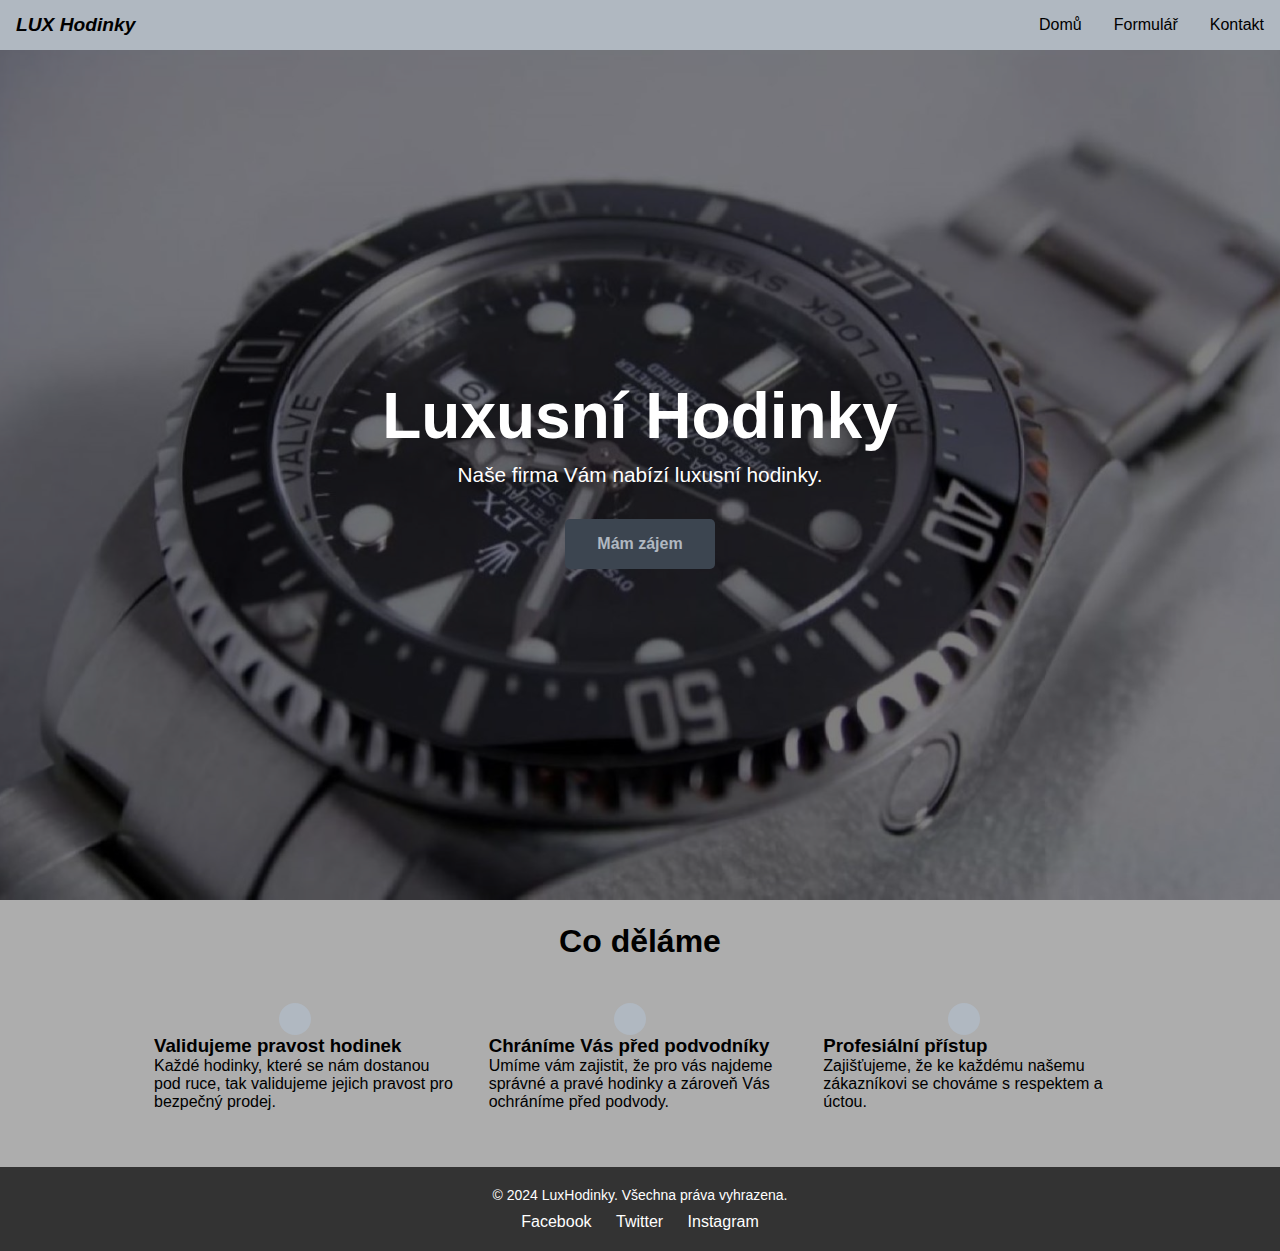
<file: index.html>
<!DOCTYPE html>
<html lang="cs">
  <head>
    <meta charset="UTF-8" />
    <meta name="viewport" content="width=device-width, initial-scale=1.0" />
    <link
      rel="stylesheet"
      href="https://cdnjs.cloudflare.com/ajax/libs/font-awesome/6.6.0/css/all.min.css"
      integrity="sha512-Kc323vGBEqzTmouAECnVceyQqyqdsSiqLQISBL29aUW4U/M7pSPA/gEUZQqv1cwx4OnYxTxve5UMg5GT6L4JJg=="
      crossorigin="anonymous"
      referrerpolicy="no-referrer">
    <title>Menu</title>
    <link rel="stylesheet" href="./css/style.css" />
    <link rel="stylesheet" media="screen and (min-width: 1100px)" href="./css/widescreen.css" />
    <link rel="stylesheet" media="screen and (max-width: 768px)" href="./css/mobile.css" />
  </head>

  <body>
    <nav id="navbar" class="navbar">
      <div class="logo">
        <i class="fa-regular fa-clock"> LUX Hodinky</i>
      </div>
      <ul>
        <li><a href="index.html">Domů</a></li>
        <li><a href="chci_vedet_vic.html">Formulář</a></li>
        <li><a href="kontakt.html">Kontakt</a></li>
      </ul>
    </nav>

    <div id="showcase">
      <div class="showcase-content">
        <h1 class="l-heading">Luxusní Hodinky</h1>
        <p class="lead">Naše firma Vám nabízí luxusní hodinky.</p>
        <a href="chci_vedet_vic.html" class="bth">Mám zájem</a>
      </div>
    </div>
    <section id="what" class="bg-light py-1 text-down">
      <div class="container">
        <h2 class="m-heading text-center">
          <span class="text-primary">Co</span>
          děláme
        </h2>
        <div class="items">
          <div class="item">
            <i class="fa-solid fa-shield"></i>
            <h3>Validujeme pravost hodinek</h3>
            <p>
              Každé hodinky, které se nám dostanou pod ruce, tak validujeme
              jejich pravost pro bezpečný prodej.
            </p>
          </div>

          <div class="item">
            <i class="fa-solid fa-user-secret"></i>
            <h3>Chráníme Vás před podvodníky</h3>
            <p>
              Umíme vám zajistit, že pro vás najdeme správné a pravé hodinky a
              zároveň Vás ochráníme před podvody.
            </p>
          </div>

          <div class="item">
            <i class="fa-solid fa-user"></i>
            <h3>Profesiální přístup</h3>
            <p>
              Zajišťujeme, že ke každému našemu zákazníkovi se chováme s
              respektem a úctou.
            </p>
          </div>
        </div>
      </div>
    </section>

    <footer class="footer">
      <div class="footer-content">
        <p>&copy; 2024 LuxHodinky. Všechna práva vyhrazena.</p>
        <div class="social-links">
          <a href="#facebook">Facebook</a>
          <a href="#twitter">Twitter</a>
          <a href="#instagram">Instagram</a>
        </div>
      </div>
    </footer>
    

    

    <!-- Photo by <a href="https://unsplash.com/@johntorcasio?utm_content=creditCopyText&utm_medium=referral&utm_source=unsplash">John Torcasio</a> on <a href="https://unsplash.com/photos/silver-colored-rolex-analog-watch-reading-at-155-133Vq4tTpBQ?utm_content=creditCopyText&utm_medium=referral&utm_source=unsplash">Unsplash</a> -->
  </body>
</html>
</file>
<file: css/style.css>
* { 
        box-sizing: border-box;
        margin: 0;
        padding: 0;
    }

    body{
        font-family: 'Courier New', Courier, monospace;
        }
        #navbar {
            height: 50px;
            display: flex;
            background-color: #b0b8c1	;
            justify-content: space-between;
            align-items: center;
            
            z-index: 1;
        }

        #navbar .logo{
            font-weight: bold;
            font-size: larger;
            margin: 0 16px;
        }

        #navbar ul {
            display: flex;
            list-style: none;
            align-items: center;
        }

        #navbar ul li a {
            padding: 0.75rem;
            margin: 0 0.25rem;
            text-decoration: none;
            color: black;
        }

        #navbar ul li a:hover {
            background-color: #7a828f;

        }

        #showcase {
            background: #333 url(../img/hodinky.jpg)no-repeat center center/cover;
            height: 100vh;
            color: #fff;
            padding-top: 50px;
            

        }
        #showcase .showcase-content {
            display: flex;
            flex-direction: column;
            text-align: center;
            justify-content: center;
            align-items: center;
            height: 100%;
            padding: 0 2rem;
            background-color: rgba(0,0,0,0.5);
        }
        
        #what .items {
            display: flex;
            padding: 1rem;
            
        }

        #what .item {
            text-align: center;
            padding: 1rem;
            flex: 1;
            flex-direction: column;
        }

        #what .items .item i {
            background: #b0b8c1;
            padding: 1rem;
            border-radius: 50%;
            margin-bottom: 1rem;
        }

        #nadpis_form {
            padding-top: 100px;
            text-align: center;
            padding-bottom: 50px;
        }

        body{
            font-family: Verdana, Geneva, Tahoma, sans-serif;
        }

        .l-heading{
            font-size: 4rem;
            margin-bottom: 0.75rem;
            line-height: 1.1;

        }

        .lead{
            font-size: 1.3rem;
            margin-bottom: 2rem;
        }

        .bth{
            display: inline-block;
            color: #b0b8c1;
            background-color: #3c4550;
            padding: 1rem 2rem;
            border: none;
            border-radius: 5px;
            text-decoration: none;
            font-weight: bold;
        }

        .bth:hover{
            background-color: #7a828f;
        }

        

        .container {
            max-width: 1100px;
            margin:  auto;
            padding: 0 2rem;
            overflow: hidden;
        }

        .text-center {  
            text-align: center;
        }

        .m-heading {
            font-size: 2rem;
            margin-bottom: 0.75rem;
            line-height: 1.1;
        }

        .py-1 {
            padding: 1.5rem 0;
        }

        .py-2 {
            padding: 2rem 0;
        }

        .py-3 {
            padding: 3rem 0;
        }

        .navbar {
            position: fixed;
            width: 100%;
            z-index: 1000; 
        }

        .text-down {
            background-color: #adadad;
        }

        form {
            background-color: #adadad;
            padding: 20px;
            border-radius: 10px;
            box-shadow: 0 0 10px rgba(0, 0, 0, 0.1);
            max-width: 400px;
            margin: 0 auto;
        }
        label {
            display: block;
            margin-bottom: 10px;
            font-weight: bold;
        }
        input, select, textarea {
            width: 100%;
            padding: 10px;
            margin-bottom: 20px;
            border: 1px solid #ccc;
            border-radius: 5px;
        }
        button {
            background-color: #3c4550;
            color: #b0b8c1;   
            border: none;
            padding: 15px 20px;
            border-radius: 5px;
            cursor: pointer;
        }
        button:hover {
            background-color: #7a828f;
        }

        .footer {
            background-color: #333;
            color: white;
            padding: 20px 0;
            text-align: center;
          }
          
          .footer-content {
            max-width: 800px;
            margin: 0 auto;
          }
          
          .footer p {
            margin-bottom: 10px;
            font-size: 14px;
          }
          
          .social-links a {
            color: white;
            text-decoration: none;
            margin: 0 10px;
            font-size: 16px;
          }
          
          .social-links a:hover {
            text-decoration: underline;
          }
</file>
<file: css/widescreen.css>
/* Zarovnání ikon do leva */
#what .items .item {
    display: flex;
    text-align: left;
}
/* Pozice ikon */
#what .items .item i {
    margin-right: 1.3rem;
    align-self: center;
    margin-bottom: 0;
}
</file>
<file: css/mobile.css>
#what .items {
    display: block;
    padding: 1rem;
}

/* Zarovnání ikon do leva */
#what .items .item {
    display: flex;
    text-align: left;
}
/* Pozice ikon */
#what .items .item i {
    margin-right: 1.3rem;
    align-self: center;
    margin-bottom: 0;
}

/* Smartphone */
@media(max-width: 500px) {
    #navbar {
        flex-direction: column;
        align-items: center;
    }

    #navbar #logo {
        margin-bottom: 1rem;
        text-align: center;
    }

    #showcase .showcase-content {
        top: 100px;
    }

    #who {
        display: block;
    }

    #who .who-img {
        display:none;
    }

    #books .items img {
        width: 80%;
    }

    #books .items div:last-child {
        display: none;
    }

    #contact {
        flex-direction: column;
    }
}

@media(max-height: 568px) {
    .l-heading {
        font-size: 2rem;
    }

    #navbar {
        align-items: flex-start;
    }

    #navbar ul {
        flex-wrap: wrap;
        align-items: flex-start;
    }

    #navbar ul li a{
        padding: 0 1rem;
    }
}

@media (max-width: 600px) {
    .footer-content {
      padding: 0 10px;
    }
    
    .social-links a {
      display: block;
      margin: 5px 0;
    }
  }
</file>
